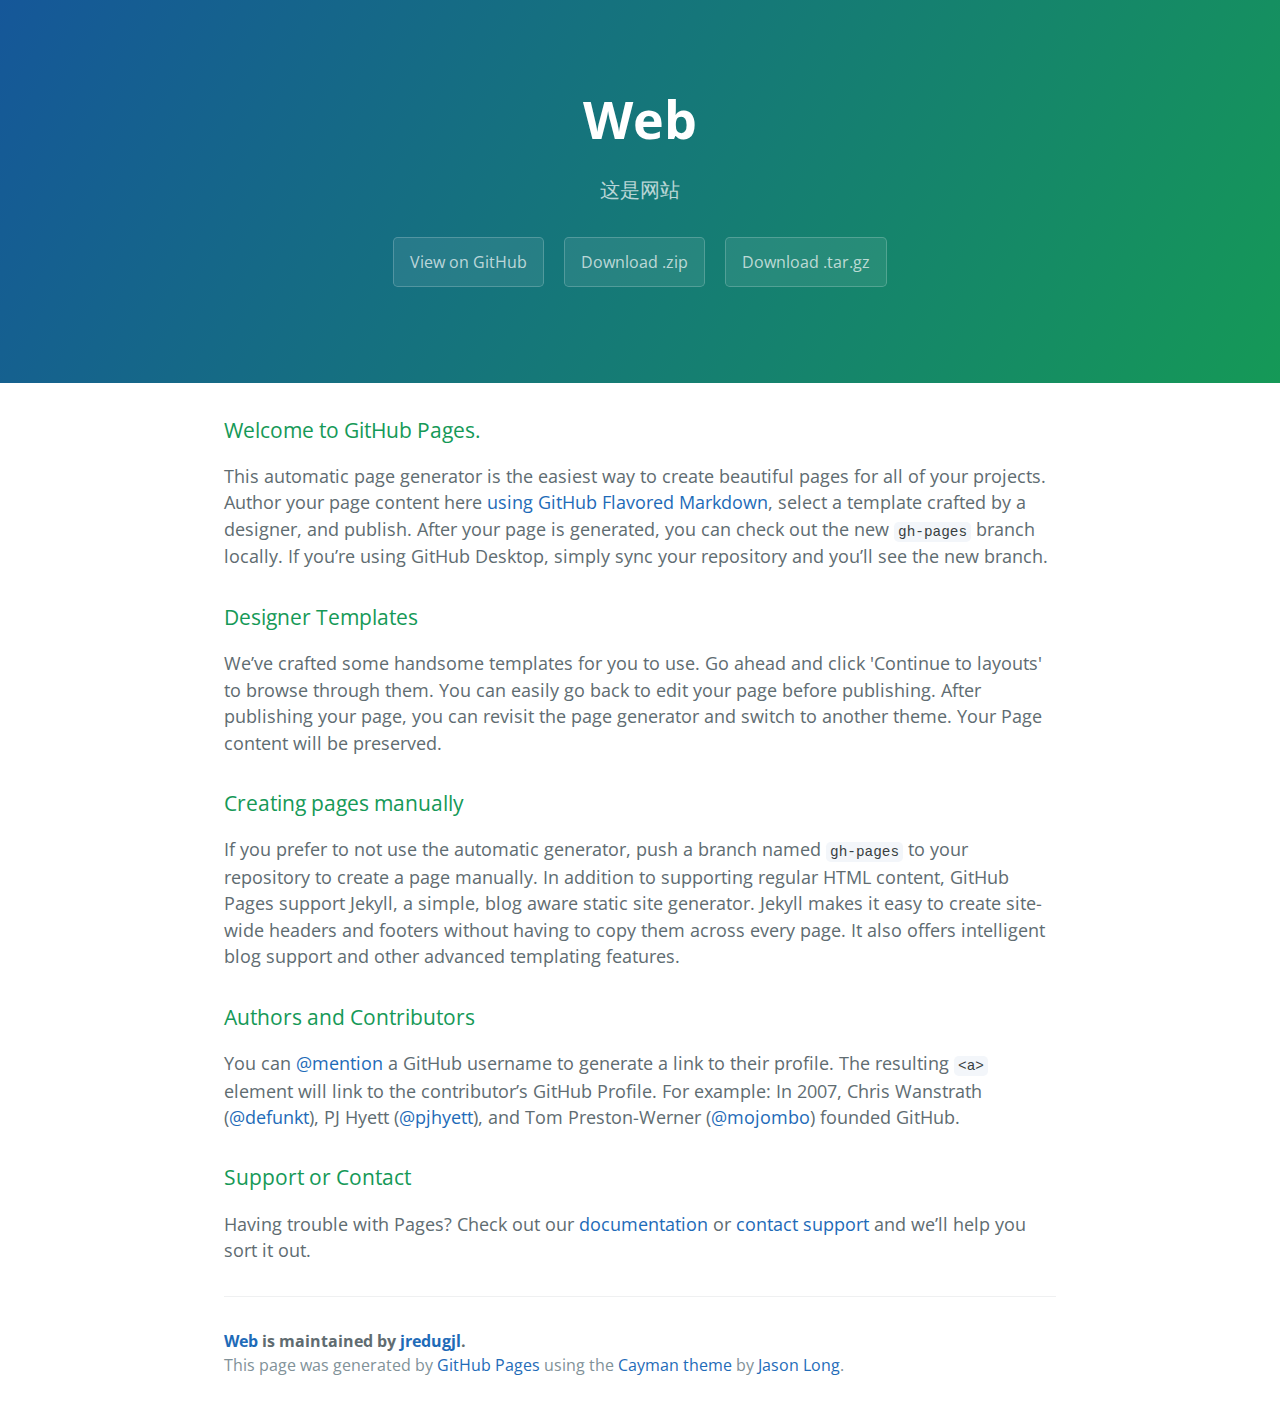
<file: index.html>
<!DOCTYPE html>
<html lang="en-us">
  <head>
    <meta charset="UTF-8">
    <title>Web by jredugjl</title>
    <meta name="viewport" content="width=device-width, initial-scale=1">
    <link rel="stylesheet" type="text/css" href="stylesheets/normalize.css" media="screen">
    <link href='https://fonts.googleapis.com/css?family=Open+Sans:400,700' rel='stylesheet' type='text/css'>
    <link rel="stylesheet" type="text/css" href="stylesheets/stylesheet.css" media="screen">
    <link rel="stylesheet" type="text/css" href="stylesheets/github-light.css" media="screen">
  </head>
  <body>
    <section class="page-header">
      <h1 class="project-name">Web</h1>
      <h2 class="project-tagline">这是网站</h2>
      <a href="https://github.com/jredugjl/web" class="btn">View on GitHub</a>
      <a href="https://github.com/jredugjl/web/zipball/master" class="btn">Download .zip</a>
      <a href="https://github.com/jredugjl/web/tarball/master" class="btn">Download .tar.gz</a>
    </section>

    <section class="main-content">
      <h3>
<a id="welcome-to-github-pages" class="anchor" href="#welcome-to-github-pages" aria-hidden="true"><span aria-hidden="true" class="octicon octicon-link"></span></a>Welcome to GitHub Pages.</h3>

<p>This automatic page generator is the easiest way to create beautiful pages for all of your projects. Author your page content here <a href="https://guides.github.com/features/mastering-markdown/">using GitHub Flavored Markdown</a>, select a template crafted by a designer, and publish. After your page is generated, you can check out the new <code>gh-pages</code> branch locally. If you’re using GitHub Desktop, simply sync your repository and you’ll see the new branch.</p>

<h3>
<a id="designer-templates" class="anchor" href="#designer-templates" aria-hidden="true"><span aria-hidden="true" class="octicon octicon-link"></span></a>Designer Templates</h3>

<p>We’ve crafted some handsome templates for you to use. Go ahead and click 'Continue to layouts' to browse through them. You can easily go back to edit your page before publishing. After publishing your page, you can revisit the page generator and switch to another theme. Your Page content will be preserved.</p>

<h3>
<a id="creating-pages-manually" class="anchor" href="#creating-pages-manually" aria-hidden="true"><span aria-hidden="true" class="octicon octicon-link"></span></a>Creating pages manually</h3>

<p>If you prefer to not use the automatic generator, push a branch named <code>gh-pages</code> to your repository to create a page manually. In addition to supporting regular HTML content, GitHub Pages support Jekyll, a simple, blog aware static site generator. Jekyll makes it easy to create site-wide headers and footers without having to copy them across every page. It also offers intelligent blog support and other advanced templating features.</p>

<h3>
<a id="authors-and-contributors" class="anchor" href="#authors-and-contributors" aria-hidden="true"><span aria-hidden="true" class="octicon octicon-link"></span></a>Authors and Contributors</h3>

<p>You can <a href="https://help.github.com/articles/basic-writing-and-formatting-syntax/#mentioning-users-and-teams" class="user-mention">@mention</a> a GitHub username to generate a link to their profile. The resulting <code>&lt;a&gt;</code> element will link to the contributor’s GitHub Profile. For example: In 2007, Chris Wanstrath (<a href="https://github.com/defunkt" class="user-mention">@defunkt</a>), PJ Hyett (<a href="https://github.com/pjhyett" class="user-mention">@pjhyett</a>), and Tom Preston-Werner (<a href="https://github.com/mojombo" class="user-mention">@mojombo</a>) founded GitHub.</p>

<h3>
<a id="support-or-contact" class="anchor" href="#support-or-contact" aria-hidden="true"><span aria-hidden="true" class="octicon octicon-link"></span></a>Support or Contact</h3>

<p>Having trouble with Pages? Check out our <a href="https://help.github.com/pages">documentation</a> or <a href="https://github.com/contact">contact support</a> and we’ll help you sort it out.</p>

      <footer class="site-footer">
        <span class="site-footer-owner"><a href="https://github.com/jredugjl/web">Web</a> is maintained by <a href="https://github.com/jredugjl">jredugjl</a>.</span>

        <span class="site-footer-credits">This page was generated by <a href="https://pages.github.com">GitHub Pages</a> using the <a href="https://github.com/jasonlong/cayman-theme">Cayman theme</a> by <a href="https://twitter.com/jasonlong">Jason Long</a>.</span>
      </footer>

    </section>

  
  </body>
</html>
</file>
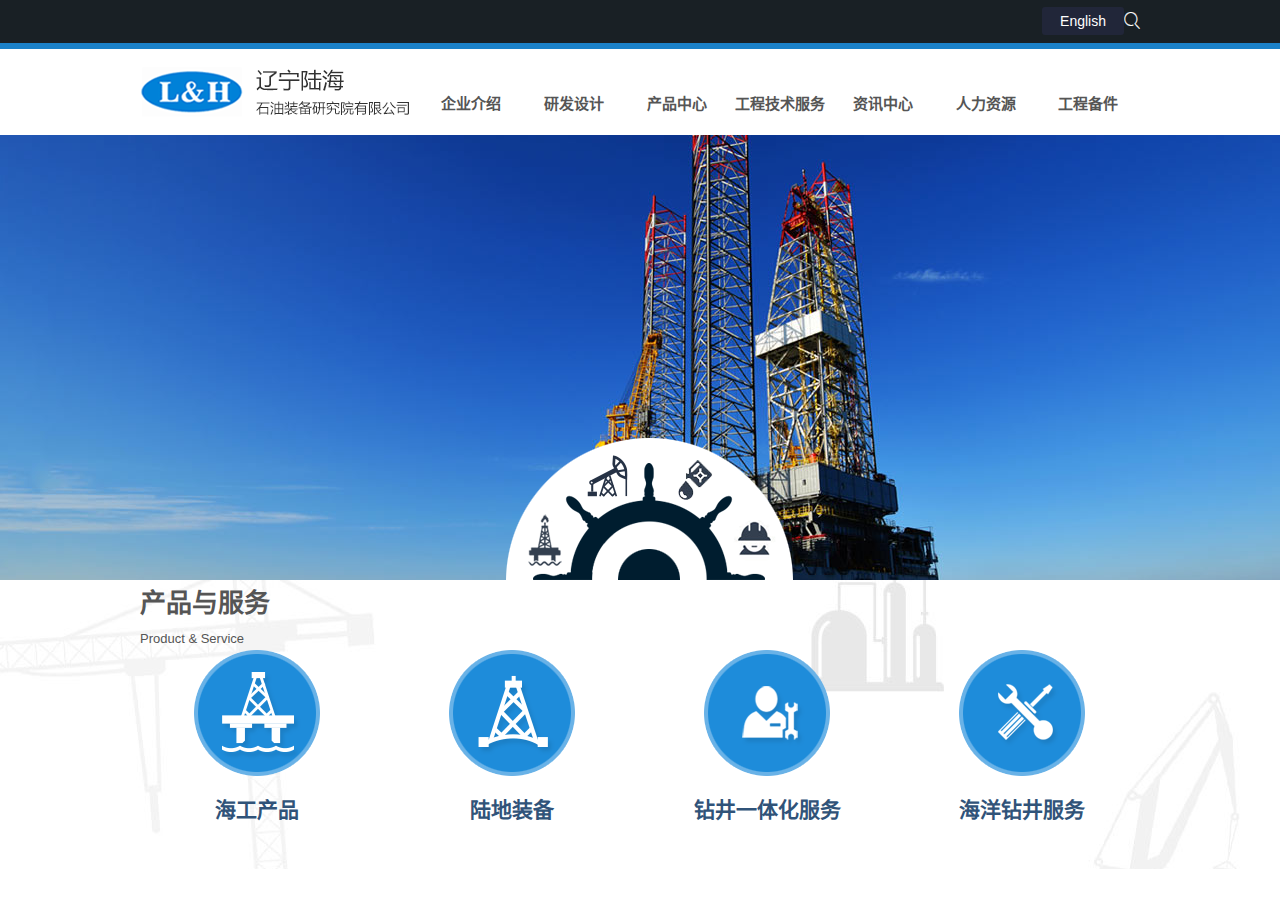
<file: index1.html>
<!DOCTYPE html>
<html lang="zh-CN">
<head>
	<meta charset="UTF-8">
	<title>首页</title>
	<link rel="stylesheet" type="text/css" href="css/grid12.css">
	<link rel="stylesheet" type="text/css" href="css/reset.css">
	<link rel="stylesheet" type="text/css" href="css/base.css">
	<link rel="stylesheet" type="text/css" href="css/responsive.css">
</head>
<body>
	<!--网站首页的头部-->
	<header class="pageHeader">
		<div class="topBar">
			<div class="wrap fix">
				<div class="search">
					<a href="#">
						<i class="iconfont">
							&#xe6ac;
						</i>
					</a>
				</div>
				<div class="links">
					<a href="#">English</a>
				</div>
				
			</div>
		</div>
		<div class="bottomBar">
			<div class="wrap fix">
				<div class="logo">
					 <a href="/">
                        <img src="images/logo.png" alt="辽宁陆海石油装备研究院有限公司">
                    </a>
				</div>
				<nav>
					<ul>
						<li><a href="#">企业介绍</a></li>
                        <li><a href="#">研发设计</a></li>
                        <li><a href="#">产品中心</a></li>
                        <li><a href="#">工程技术服务</a></li>
                        <li><a href="#">资讯中心</a></li>
                        <li><a href="#">人力资源</a></li>
                        <li><a href="#">工程备件</a></li>
					</ul>
				</nav>
				<a href="#" class="mobile_key">
					<i class="iconfont">
						&#xe699;
					</i>
				</a>
			</div>
		</div>
	</header>
	<!--图片轮转-->
	<section class="iBanner">
		<ul class="slide">
			<li>
				<img src="images/ibanner_1.jpg">
			</li>
		</ul>

		<div class="slide_nav">
			<a class="duo1">
                <span></span>
            </a>
            <a class="duo2">
                <span></span>
            </a>
            <a class="duo3">
                <span></span>
            </a>
            <a class="duo4">
                <span></span>
            </a>
		</div>
	</section>
	<!--服务-->
	<section class="ipro">
		<div class="wrap">
			<div class="_hd">
				<a href="#">
                    <h1 class="_title">
                        产品与服务
                    </h1>
                    <div class="_en">
                        Product & Service
                    </div>
                </a>
			</div>
			<div class="_bd">
				<div class="row">
					<div class="span-3 smal-6">
						<div class="iprolist">
							<a href="#">
								<i class="pico"></i>
								海工产品
							</a>
						</div>
					</div>
					<div class="span-3 smal-6">
                        <div class="iprolist">
                            <a href="#">
                                <i class="pico pico02"></i>
                                陆地装备
                            </a>
                        </div>
                    </div>
                    <div class="span-3 smal-6">
                        <div class="iprolist">
                            <a href="#">
                                <i class="pico pico03"></i>
                                钻井一体化服务
                            </a>
                        </div>
                    </div>
                    <div class="span-3 smal-6">
                        <div class="iprolist">
                            <a href="#">
                                <i class="pico pico04"></i>
                                海洋钻井服务
                            </a>
                        </div>
                    </div>
				</div>
			</div>
		</div>
	</section>

</body>
</html>
</file>
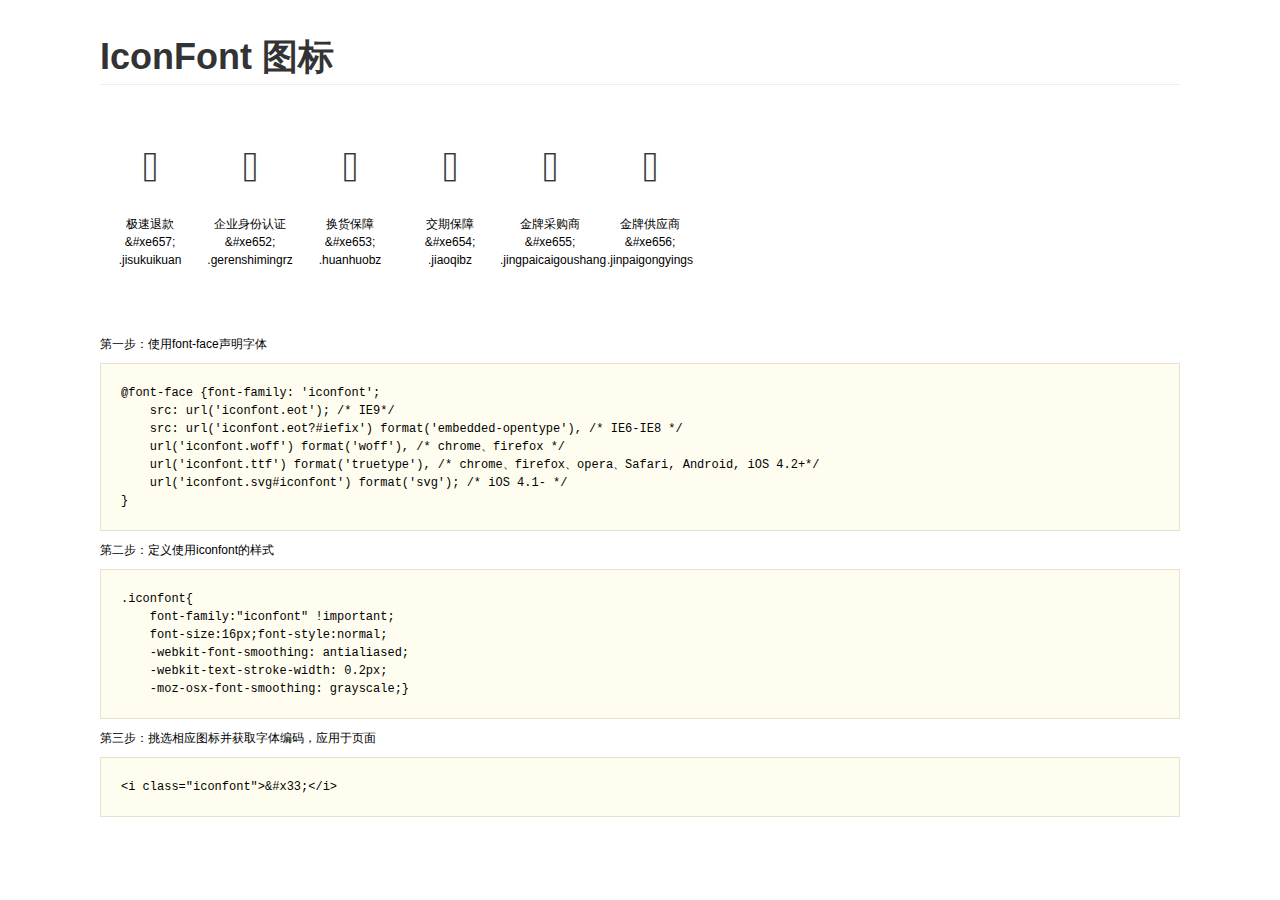
<file: css/demo.html>
<!DOCTYPE html>
<html>
<head>
    <meta charset="utf-8"/>
    <title>IconFont</title>
    <link rel="stylesheet" href="demo.css">
    <link rel="stylesheet" href="iconfont.css">
</head>
<body>
    <div class="main">
        <h1>IconFont 图标</h1>
        <ul class="icon_lists clear">
            
                <li>
                <i class="icon iconfont">&#xe657;</i>
                    <div class="name">极速退款</div>
                    <div class="code">&amp;#xe657;</div>
                    <div class="fontclass">.jisukuikuan</div>
                </li>
            
                <li>
                <i class="icon iconfont">&#xe652;</i>
                    <div class="name">企业身份认证</div>
                    <div class="code">&amp;#xe652;</div>
                    <div class="fontclass">.gerenshimingrz</div>
                </li>
            
                <li>
                <i class="icon iconfont">&#xe653;</i>
                    <div class="name">换货保障</div>
                    <div class="code">&amp;#xe653;</div>
                    <div class="fontclass">.huanhuobz</div>
                </li>
            
                <li>
                <i class="icon iconfont">&#xe654;</i>
                    <div class="name">交期保障</div>
                    <div class="code">&amp;#xe654;</div>
                    <div class="fontclass">.jiaoqibz</div>
                </li>
            
                <li>
                <i class="icon iconfont">&#xe655;</i>
                    <div class="name">金牌采购商</div>
                    <div class="code">&amp;#xe655;</div>
                    <div class="fontclass">.jingpaicaigoushang</div>
                </li>
            
                <li>
                <i class="icon iconfont">&#xe656;</i>
                    <div class="name">金牌供应商</div>
                    <div class="code">&amp;#xe656;</div>
                    <div class="fontclass">.jinpaigongyings</div>
                </li>
            
        </ul>


        <div class="helps">
            第一步：使用font-face声明字体
            <pre>
@font-face {font-family: 'iconfont';
    src: url('iconfont.eot'); /* IE9*/
    src: url('iconfont.eot?#iefix') format('embedded-opentype'), /* IE6-IE8 */
    url('iconfont.woff') format('woff'), /* chrome、firefox */
    url('iconfont.ttf') format('truetype'), /* chrome、firefox、opera、Safari, Android, iOS 4.2+*/
    url('iconfont.svg#iconfont') format('svg'); /* iOS 4.1- */
}
</pre>
第二步：定义使用iconfont的样式
            <pre>
.iconfont{
    font-family:"iconfont" !important;
    font-size:16px;font-style:normal;
    -webkit-font-smoothing: antialiased;
    -webkit-text-stroke-width: 0.2px;
    -moz-osx-font-smoothing: grayscale;}
</pre>
第三步：挑选相应图标并获取字体编码，应用于页面
<pre>
&lt;i class="iconfont"&gt;&amp;#x33;&lt;/i&gt;
</pre>
        </div>

    </div>
</body>
</html>
</file>
<file: stylesheets/stylesheet.css>
* {
  box-sizing: border-box; }

body {
  padding: 0;
  margin: 0;
  font-family: "Open Sans", "Helvetica Neue", Helvetica, Arial, sans-serif;
  font-size: 16px;
  line-height: 1.5;
  color: #606c71; }

a {
  color: #1e6bb8;
  text-decoration: none; }
  a:hover {
    text-decoration: underline; }

.btn {
  display: inline-block;
  margin-bottom: 1rem;
  color: rgba(255, 255, 255, 0.7);
  background-color: rgba(255, 255, 255, 0.08);
  border-color: rgba(255, 255, 255, 0.2);
  border-style: solid;
  border-width: 1px;
  border-radius: 0.3rem;
  transition: color 0.2s, background-color 0.2s, border-color 0.2s; }
  .btn + .btn {
    margin-left: 1rem; }

.btn:hover {
  color: rgba(255, 255, 255, 0.8);
  text-decoration: none;
  background-color: rgba(255, 255, 255, 0.2);
  border-color: rgba(255, 255, 255, 0.3); }

@media screen and (min-width: 64em) {
  .btn {
    padding: 0.75rem 1rem; } }

@media screen and (min-width: 42em) and (max-width: 64em) {
  .btn {
    padding: 0.6rem 0.9rem;
    font-size: 0.9rem; } }

@media screen and (max-width: 42em) {
  .btn {
    display: block;
    width: 100%;
    padding: 0.75rem;
    font-size: 0.9rem; }
    .btn + .btn {
      margin-top: 1rem;
      margin-left: 0; } }

.page-header {
  color: #fff;
  text-align: center;
  background-color: #159957;
  background-image: linear-gradient(120deg, #155799, #159957); }

@media screen and (min-width: 64em) {
  .page-header {
    padding: 5rem 6rem; } }

@media screen and (min-width: 42em) and (max-width: 64em) {
  .page-header {
    padding: 3rem 4rem; } }

@media screen and (max-width: 42em) {
  .page-header {
    padding: 2rem 1rem; } }

.project-name {
  margin-top: 0;
  margin-bottom: 0.1rem; }

@media screen and (min-width: 64em) {
  .project-name {
    font-size: 3.25rem; } }

@media screen and (min-width: 42em) and (max-width: 64em) {
  .project-name {
    font-size: 2.25rem; } }

@media screen and (max-width: 42em) {
  .project-name {
    font-size: 1.75rem; } }

.project-tagline {
  margin-bottom: 2rem;
  font-weight: normal;
  opacity: 0.7; }

@media screen and (min-width: 64em) {
  .project-tagline {
    font-size: 1.25rem; } }

@media screen and (min-width: 42em) and (max-width: 64em) {
  .project-tagline {
    font-size: 1.15rem; } }

@media screen and (max-width: 42em) {
  .project-tagline {
    font-size: 1rem; } }

.main-content :first-child {
  margin-top: 0; }
.main-content img {
  max-width: 100%; }
.main-content h1, .main-content h2, .main-content h3, .main-content h4, .main-content h5, .main-content h6 {
  margin-top: 2rem;
  margin-bottom: 1rem;
  font-weight: normal;
  color: #159957; }
.main-content p {
  margin-bottom: 1em; }
.main-content code {
  padding: 2px 4px;
  font-family: Consolas, "Liberation Mono", Menlo, Courier, monospace;
  font-size: 0.9rem;
  color: #383e41;
  background-color: #f3f6fa;
  border-radius: 0.3rem; }
.main-content pre {
  padding: 0.8rem;
  margin-top: 0;
  margin-bottom: 1rem;
  font: 1rem Consolas, "Liberation Mono", Menlo, Courier, monospace;
  color: #567482;
  word-wrap: normal;
  background-color: #f3f6fa;
  border: solid 1px #dce6f0;
  border-radius: 0.3rem; }
  .main-content pre > code {
    padding: 0;
    margin: 0;
    font-size: 0.9rem;
    color: #567482;
    word-break: normal;
    white-space: pre;
    background: transparent;
    border: 0; }
.main-content .highlight {
  margin-bottom: 1rem; }
  .main-content .highlight pre {
    margin-bottom: 0;
    word-break: normal; }
.main-content .highlight pre, .main-content pre {
  padding: 0.8rem;
  overflow: auto;
  font-size: 0.9rem;
  line-height: 1.45;
  border-radius: 0.3rem; }
.main-content pre code, .main-content pre tt {
  display: inline;
  max-width: initial;
  padding: 0;
  margin: 0;
  overflow: initial;
  line-height: inherit;
  word-wrap: normal;
  background-color: transparent;
  border: 0; }
  .main-content pre code:before, .main-content pre code:after, .main-content pre tt:before, .main-content pre tt:after {
    content: normal; }
.main-content ul, .main-content ol {
  margin-top: 0; }
.main-content blockquote {
  padding: 0 1rem;
  margin-left: 0;
  color: #819198;
  border-left: 0.3rem solid #dce6f0; }
  .main-content blockquote > :first-child {
    margin-top: 0; }
  .main-content blockquote > :last-child {
    margin-bottom: 0; }
.main-content table {
  display: block;
  width: 100%;
  overflow: auto;
  word-break: normal;
  word-break: keep-all; }
  .main-content table th {
    font-weight: bold; }
  .main-content table th, .main-content table td {
    padding: 0.5rem 1rem;
    border: 1px solid #e9ebec; }
.main-content dl {
  padding: 0; }
  .main-content dl dt {
    padding: 0;
    margin-top: 1rem;
    font-size: 1rem;
    font-weight: bold; }
  .main-content dl dd {
    padding: 0;
    margin-bottom: 1rem; }
.main-content hr {
  height: 2px;
  padding: 0;
  margin: 1rem 0;
  background-color: #eff0f1;
  border: 0; }

@media screen and (min-width: 64em) {
  .main-content {
    max-width: 64rem;
    padding: 2rem 6rem;
    margin: 0 auto;
    font-size: 1.1rem; } }

@media screen and (min-width: 42em) and (max-width: 64em) {
  .main-content {
    padding: 2rem 4rem;
    font-size: 1.1rem; } }

@media screen and (max-width: 42em) {
  .main-content {
    padding: 2rem 1rem;
    font-size: 1rem; } }

.site-footer {
  padding-top: 2rem;
  margin-top: 2rem;
  border-top: solid 1px #eff0f1; }

.site-footer-owner {
  display: block;
  font-weight: bold; }

.site-footer-credits {
  color: #819198; }

@media screen and (min-width: 64em) {
  .site-footer {
    font-size: 1rem; } }

@media screen and (min-width: 42em) and (max-width: 64em) {
  .site-footer {
    font-size: 1rem; } }

@media screen and (max-width: 42em) {
  .site-footer {
    font-size: 0.9rem; } }
</file>
<file: stylesheets/github-light.css>
/*
The MIT License (MIT)

Copyright (c) 2015 GitHub, Inc.

Permission is hereby granted, free of charge, to any person obtaining a copy
of this software and associated documentation files (the "Software"), to deal
in the Software without restriction, including without limitation the rights
to use, copy, modify, merge, publish, distribute, sublicense, and/or sell
copies of the Software, and to permit persons to whom the Software is
furnished to do so, subject to the following conditions:

The above copyright notice and this permission notice shall be included in all
copies or substantial portions of the Software.

THE SOFTWARE IS PROVIDED "AS IS", WITHOUT WARRANTY OF ANY KIND, EXPRESS OR
IMPLIED, INCLUDING BUT NOT LIMITED TO THE WARRANTIES OF MERCHANTABILITY,
FITNESS FOR A PARTICULAR PURPOSE AND NONINFRINGEMENT. IN NO EVENT SHALL THE
AUTHORS OR COPYRIGHT HOLDERS BE LIABLE FOR ANY CLAIM, DAMAGES OR OTHER
LIABILITY, WHETHER IN AN ACTION OF CONTRACT, TORT OR OTHERWISE, ARISING FROM,
OUT OF OR IN CONNECTION WITH THE SOFTWARE OR THE USE OR OTHER DEALINGS IN THE
SOFTWARE.

*/

.pl-c /* comment */ {
  color: #969896;
}

.pl-c1      /* constant, markup.raw, meta.diff.header, meta.module-reference, meta.property-name, support, support.constant, support.variable, variable.other.constant */,
.pl-s .pl-v /* string variable */ {
  color: #0086b3;
}

.pl-e  /* entity */,
.pl-en /* entity.name */ {
  color: #795da3;
}

.pl-s .pl-s1 /* string source */,
.pl-smi      /* storage.modifier.import, storage.modifier.package, storage.type.java, variable.other, variable.parameter.function */ {
  color: #333;
}

.pl-ent /* entity.name.tag */ {
  color: #63a35c;
}

.pl-k /* keyword, storage, storage.type */ {
  color: #a71d5d;
}

.pl-pds              /* punctuation.definition.string, string.regexp.character-class */,
.pl-s                /* string */,
.pl-s .pl-pse .pl-s1 /* string punctuation.section.embedded source */,
.pl-sr               /* string.regexp */,
.pl-sr .pl-cce       /* string.regexp constant.character.escape */,
.pl-sr .pl-sra       /* string.regexp string.regexp.arbitrary-repitition */,
.pl-sr .pl-sre       /* string.regexp source.ruby.embedded */ {
  color: #183691;
}

.pl-v /* variable */ {
  color: #ed6a43;
}

.pl-id /* invalid.deprecated */ {
  color: #b52a1d;
}

.pl-ii /* invalid.illegal */ {
  background-color: #b52a1d;
  color: #f8f8f8;
}

.pl-sr .pl-cce /* string.regexp constant.character.escape */ {
  color: #63a35c;
  font-weight: bold;
}

.pl-ml /* markup.list */ {
  color: #693a17;
}

.pl-mh        /* markup.heading */,
.pl-mh .pl-en /* markup.heading entity.name */,
.pl-ms        /* meta.separator */ {
  color: #1d3e81;
  font-weight: bold;
}

.pl-mq /* markup.quote */ {
  color: #008080;
}

.pl-mi /* markup.italic */ {
  color: #333;
  font-style: italic;
}

.pl-mb /* markup.bold */ {
  color: #333;
  font-weight: bold;
}

.pl-md /* markup.deleted, meta.diff.header.from-file */ {
  background-color: #ffecec;
  color: #bd2c00;
}

.pl-mi1 /* markup.inserted, meta.diff.header.to-file */ {
  background-color: #eaffea;
  color: #55a532;
}

.pl-mdr /* meta.diff.range */ {
  color: #795da3;
  font-weight: bold;
}

.pl-mo /* meta.output */ {
  color: #1d3e81;
}
</file>
<file: css/grid12.css>
@charset 'utf-8';
.row {
    width: 102%;
    transition: .2s width ease;
    *zoom: 1
}

.row:before,
.row:after {
    display: table;
    clear: both;
    content: ''
}

.row>[class*="span-"] {
    float: left;
    margin-right: 2%;
    *margin-right: 1.89%
}

.row>.span-1 {
    width: 6.33333333%
}

.row>.span-2 {
    width: 14.66666667%
}

.row>.span-3 {
    width: 23%
}

.row>.span-4 {
    width: 31.33333333%
}

.row>.span-5 {
    width: 39.66666667%
}

.row>.span-6 {
    width: 48%
}

.row>.span-7 {
    width: 56.33333333%
}

.row>.span-8 {
    width: 64.66666667%
}

.row>.span-9 {
    width: 73%
}

.row>.span-10 {
    width: 81.33333333%
}

.row>.span-11 {
    width: 89.66666667%
}

.row>.span-12 {
    width: 98%
}

.row>.span-13 {
    width: 106.33333333%
}

.row>.span-14 {
    width: 114.66666667%
}

.row>.span-15 {
    width: 123%
}

.row>.span-16 {
    width: 131.33333333%
}

.row>.span-17 {
    width: 139.66666667%
}

.row>.span-18 {
    width: 148%
}

.row>.span-19 {
    width: 156.33333333%
}

.row>.span-20 {
    width: 164.66666667%
}

.row>.span-21 {
    width: 173%
}

.row>.span-22 {
    width: 181.33333333%
}

.row>.span-23 {
    width: 189.66666667%
}

.row>.span-24 {
    width: 198%
}

.full-row {
    width: 100%;
    transition: .2s width ease;
    *zoom: 1
}

.full-row:before,
.full-row:after {
    display: table;
    clear: both;
    content: ''
}

.full-row>[class*='span'] {
    float: left
}

.full-row>.span-1 {
    width: 8.33333333%;
    *width: 8.22333333%
}

.full-row>.span-2 {
    width: 16.66666667%;
    *width: 16.55666667%
}

.full-row>.span-3 {
    width: 25%;
    *width: 24.89%
}

.full-row>.span-4 {
    width: 33.33333333%;
    *width: 33.22333333%
}

.full-row>.span-5 {
    width: 41.66666667%;
    *width: 41.55666667%
}

.full-row>.span-6 {
    width: 50%;
    *width: 49.89%
}

.full-row>.span-7 {
    width: 58.33333333%;
    *width: 58.22333333%
}

.full-row>.span-8 {
    width: 66.66666667%;
    *width: 66.55666667%
}

.full-row>.span-9 {
    width: 75%;
    *width: 74.89%
}

.full-row>.span-10 {
    width: 83.33333333%;
    *width: 83.22333333%
}

.full-row>.span-11 {
    width: 91.66666667%;
    *width: 91.55666667%
}

.full-row>.span-12 {
    width: 100%;
    *width: 99.89%
}

.full-row>.span-13 {
    width: 108.33333333%;
    *width: 108.22333333%
}

.full-row>.span-14 {
    width: 116.66666667%;
    *width: 116.55666667%
}

.full-row>.span-15 {
    width: 125%;
    *width: 124.89%
}

.full-row>.span-16 {
    width: 133.33333333%;
    *width: 133.22333333%
}

.full-row>.span-17 {
    width: 141.66666667%;
    *width: 141.55666667%
}

.full-row>.span-18 {
    width: 150%;
    *width: 149.89%
}

.full-row>.span-19 {
    width: 158.33333333%;
    *width: 158.22333333%
}

.full-row>.span-20 {
    width: 166.66666667%;
    *width: 166.55666667%
}

.full-row>.span-21 {
    width: 175%;
    *width: 174.89%
}

.full-row>.span-22 {
    width: 183.33333333%;
    *width: 183.22333333%
}

.full-row>.span-23 {
    width: 191.66666667%;
    *width: 191.55666667%
}

.full-row>.span-24 {
    width: 200%;
    *width: 199.89%
}

.row>.pull-right,
.full-row>.pull-right {
    float: right
}

.row>.center {
    position: relative;
    left: -1%;
    display: block;
    float: none;
    clear: both;
    margin-right: auto;
    margin-left: auto
}

.full-row>.center {
    display: block;
    float: none;
    clear: both;
    margin-right: auto;
    margin-left: auto
}

.pull-left-1 {
    position: relative;
    left: -8.33333333%
}

.pull-left-2 {
    position: relative;
    left: -16.66666667%
}

.pull-left-3 {
    position: relative;
    left: -25%
}

.pull-left-4 {
    position: relative;
    left: -33.33333333%
}

.pull-left-5 {
    position: relative;
    left: -41.66666667%
}

.pull-left-6 {
    position: relative;
    left: -50%
}

.pull-left-7 {
    position: relative;
    left: -58.33333333%
}

.pull-left-8 {
    position: relative;
    left: -66.66666667%
}

.pull-left-9 {
    position: relative;
    left: -75%
}

.pull-left-10 {
    position: relative;
    left: -83.33333333%
}

.pull-left-11 {
    position: relative;
    left: -91.66666667%
}

.pull-left-12 {
    position: relative;
    left: -100%
}

.pull-left-13 {
    position: relative;
    left: -108.33333333%
}

.pull-left-14 {
    position: relative;
    left: -116.66666667%
}

.pull-left-15 {
    position: relative;
    left: -125%
}

.pull-left-16 {
    position: relative;
    left: -133.33333333%
}

.pull-left-17 {
    position: relative;
    left: -141.66666667%
}

.pull-left-18 {
    position: relative;
    left: -150%
}

.pull-left-19 {
    position: relative;
    left: -158.33333333%
}

.pull-left-20 {
    position: relative;
    left: -166.66666667%
}

.pull-left-21 {
    position: relative;
    left: -175%
}

.pull-left-22 {
    position: relative;
    left: -183.33333333%
}

.pull-left-23 {
    position: relative;
    left: -191.66666667%
}

.pull-left-24 {
    position: relative;
    left: -200%
}

.pull-right-1 {
    position: relative;
    left: 8.33333333%
}

.pull-right-2 {
    position: relative;
    left: 16.66666667%
}

.pull-right-3 {
    position: relative;
    left: 25%
}

.pull-right-4 {
    position: relative;
    left: 33.33333333%
}

.pull-right-5 {
    position: relative;
    left: 41.66666667%
}

.pull-right-6 {
    position: relative;
    left: 50%
}

.pull-right-7 {
    position: relative;
    left: 58.33333333%
}

.pull-right-8 {
    position: relative;
    left: 66.66666667%
}

.pull-right-9 {
    position: relative;
    left: 75%
}

.pull-right-10 {
    position: relative;
    left: 83.33333333%
}

.pull-right-11 {
    position: relative;
    left: 91.66666667%
}

.pull-right-12 {
    position: relative;
    left: 100%
}

.pull-right-13 {
    position: relative;
    left: 108.33333333%
}

.pull-right-14 {
    position: relative;
    left: 116.66666667%
}

.pull-right-15 {
    position: relative;
    left: 125%
}

.pull-right-16 {
    position: relative;
    left: 133.33333333%
}

.pull-right-17 {
    position: relative;
    left: 141.66666667%
}

.pull-right-18 {
    position: relative;
    left: 150%
}

.pull-right-19 {
    position: relative;
    left: 158.33333333%
}

.pull-right-20 {
    position: relative;
    left: 166.66666667%
}

.pull-right-21 {
    position: relative;
    left: 175%
}

.pull-right-22 {
    position: relative;
    left: 183.33333333%
}

.pull-right-23 {
    position: relative;
    left: 191.66666667%
}

.pull-right-24 {
    position: relative;
    left: 200%
}

@media only screen and (max-width:1024px) {
    .row>.midd-1 {
        width: 6.33333333%
    }
    .row>.midd-2 {
        width: 14.66666667%
    }
    .row>.midd-3 {
        width: 23%
    }
    .row>.midd-4 {
        width: 31.33333333%
    }
    .row>.midd-5 {
        width: 39.66666667%
    }
    .row>.midd-6 {
        width: 48%
    }
    .row>.midd-7 {
        width: 56.33333333%
    }
    .row>.midd-8 {
        width: 64.66666667%
    }
    .row>.midd-9 {
        width: 73%
    }
    .row>.midd-10 {
        width: 81.33333333%
    }
    .row>.midd-11 {
        width: 89.66666667%
    }
    .row>.midd-12 {
        width: 98%
    }
    .row>.midd-13 {
        width: 106.33333333%
    }
    .row>.midd-14 {
        width: 114.66666667%
    }
    .row>.midd-15 {
        width: 123%
    }
    .row>.midd-16 {
        width: 131.33333333%
    }
    .row>.midd-17 {
        width: 139.66666667%
    }
    .row>.midd-18 {
        width: 148%
    }
    .row>.midd-19 {
        width: 156.33333333%
    }
    .row>.midd-20 {
        width: 164.66666667%
    }
    .row>.midd-21 {
        width: 173%
    }
    .row>.midd-22 {
        width: 181.33333333%
    }
    .row>.midd-23 {
        width: 189.66666667%
    }
    .row>.midd-24 {
        width: 198%
    }
    .midd-hide {
        display: none
    }
    .midd-center {
        position: relative;
        left: -1%;
        display: block;
        float: none;
        clear: both;
        margin-right: auto;
        margin-left: auto
    }
    .full-row>.midd-1 {
        width: 8.33333333%
    }
    .full-row>.midd-2 {
        width: 16.66666667%
    }
    .full-row>.midd-3 {
        width: 25%
    }
    .full-row>.midd-4 {
        width: 33.33333333%
    }
    .full-row>.midd-5 {
        width: 41.66666667%
    }
    .full-row>.midd-6 {
        width: 50%
    }
    .full-row>.midd-7 {
        width: 58.33333333%
    }
    .full-row>.midd-8 {
        width: 66.66666667%
    }
    .full-row>.midd-9 {
        width: 75%
    }
    .full-row>.midd-10 {
        width: 83.33333333%
    }
    .full-row>.midd-11 {
        width: 91.66666667%
    }
    .full-row>.midd-12 {
        width: 100%
    }
    .full-row>.midd-13 {
        width: 108.33333333%
    }
    .full-row>.midd-14 {
        width: 116.66666667%
    }
    .full-row>.midd-15 {
        width: 125%
    }
    .full-row>.midd-16 {
        width: 133.33333333%
    }
    .full-row>.midd-17 {
        width: 141.66666667%
    }
    .full-row>.midd-18 {
        width: 150%
    }
    .full-row>.midd-19 {
        width: 158.33333333%
    }
    .full-row>.midd-20 {
        width: 166.66666667%
    }
    .full-row>.midd-21 {
        width: 175%
    }
    .full-row>.midd-22 {
        width: 183.33333333%
    }
    .full-row>.midd-23 {
        width: 191.66666667%
    }
    .full-row>.midd-24 {
        width: 200%
    }
}

@media only screen and (max-width:640px) {
    .row>.smal-1 {
        width: 6.33333333%
    }
    .row>.smal-2 {
        width: 14.66666667%
    }
    .row>.smal-3 {
        width: 23%
    }
    .row>.smal-4 {
        width: 31.33333333%
    }
    .row>.smal-5 {
        width: 39.66666667%
    }
    .row>.smal-6 {
        width: 48%
    }
    .row>.smal-7 {
        width: 56.33333333%
    }
    .row>.smal-8 {
        width: 64.66666667%
    }
    .row>.smal-9 {
        width: 73%
    }
    .row>.smal-10 {
        width: 81.33333333%
    }
    .row>.smal-11 {
        width: 89.66666667%
    }
    .row>.smal-12 {
        width: 98%
    }
    .row>.smal-13 {
        width: 106.33333333%
    }
    .row>.smal-14 {
        width: 114.66666667%
    }
    .row>.smal-15 {
        width: 123%
    }
    .row>.smal-16 {
        width: 131.33333333%
    }
    .row>.smal-17 {
        width: 139.66666667%
    }
    .row>.smal-18 {
        width: 148%
    }
    .row>.smal-19 {
        width: 156.33333333%
    }
    .row>.smal-20 {
        width: 164.66666667%
    }
    .row>.smal-21 {
        width: 173%
    }
    .row>.smal-22 {
        width: 181.33333333%
    }
    .row>.smal-23 {
        width: 189.66666667%
    }
    .row>.smal-24 {
        width: 198%
    }
    .smal-hide {
        display: none
    }
    .smal-show {
        display: block
    }
    .smal-center {
        position: relative;
        left: -1%;
        display: block;
        float: none;
        clear: both;
        margin-right: auto;
        margin-left: auto
    }
    [class*='pull-left-'],
    [class*='pull-right-'] {
        right: auto;
        left: auto
    }
    .full-row>.smal-1 {
        width: 8.33333333%
    }
    .full-row>.smal-2 {
        width: 16.66666667%
    }
    .full-row>.smal-3 {
        width: 25%
    }
    .full-row>.smal-4 {
        width: 33.33333333%
    }
    .full-row>.smal-5 {
        width: 41.66666667%
    }
    .full-row>.smal-6 {
        width: 50%
    }
    .full-row>.smal-7 {
        width: 58.33333333%
    }
    .full-row>.smal-8 {
        width: 66.66666667%
    }
    .full-row>.smal-9 {
        width: 75%
    }
    .full-row>.smal-10 {
        width: 83.33333333%
    }
    .full-row>.smal-11 {
        width: 91.66666667%
    }
    .full-row>.smal-12 {
        width: 100%
    }
    .full-row>.smal-13 {
        width: 108.33333333%
    }
    .full-row>.smal-14 {
        width: 116.66666667%
    }
    .full-row>.smal-15 {
        width: 125%
    }
    .full-row>.smal-16 {
        width: 133.33333333%
    }
    .full-row>.smal-17 {
        width: 141.66666667%
    }
    .full-row>.smal-18 {
        width: 150%
    }
    .full-row>.smal-19 {
        width: 158.33333333%
    }
    .full-row>.smal-20 {
        width: 166.66666667%
    }
    .full-row>.smal-21 {
        width: 175%
    }
    .full-row>.smal-22 {
        width: 183.33333333%
    }
    .full-row>.smal-23 {
        width: 191.66666667%
    }
    .full-row>.smal-24 {
        width: 200%
    }
</file>
<file: css/base.css>
@charset 'utf-8';

@font-face {font-family: 'iconfont';
    src: url('iconfont.eot'); /* IE9*/
    src: url('iconfont.eot?#iefix') format('embedded-opentype'), /* IE6-IE8 */
    url('iconfont.woff') format('woff'), /* chrome、firefox */
    url('iconfont.ttf') format('truetype'), /* chrome、firefox、opera、Safari, Android, iOS 4.2+*/
    url('iconfont.svg#iconfont') format('svg'); /* iOS 4.1- */
}
.iconfont{
    font-family:"iconfont" !important;
    font-size:16px;font-style:normal;
    -webkit-font-smoothing: antialiased;
    -webkit-text-stroke-width: 0.2px;
    -moz-osx-font-smoothing: grayscale;
}

body{font-size:13px;line-height: 1.8;color: #555}
.wrap{
	margin-right: auto;
	margin-left: auto;
	max-width: 1000px;
}
a{color:inherit;}
a:hover{color:#39f;}

/*头部样式*/
.pageHeader{position: relative}
.pageHeader .topBar{
	background-color: #192025;
	border-bottom: 6px #1b81c8 solid;
	padding:7px 0;
}
.topBar .links,.topBar .search{
	float: right;
}
.topBar .links a,.topBar .search{color: #fff}
.topBar .links a{
	display: block;
	background-color: #212639;
	border-radius: 3px;
	height: 28px;
	line-height: 28px;
	font-size: 14px;
	padding: 0 18px;
}

.bottomBar .logo{float: left; padding: 17px 0}

.bottomBar nav{
	overflow: hidden;
 	padding-top:30px;
 	margin-left: 280px;
 }
.bottomBar nav li{float: left;width:14.285%;}
.bottomBar nav ul li a{
	display: block;
	text-align: center;
	height: 50px;
	line-height: 50px;
	font-size: 15px;
	font-weight: bold;
}

.mobile_key { 
	display: none; 
/*	width: 50px;
	height: 50px; 
	line-height: 50px; 
	position: absolute; 
	right: 4%; 
	top: 50%; 
	margin-top: -25px; 
	text-align: center;*/
}


/*iBanner*/
.iBanner{
	width: 100%;
	height: 445px;
	position: relative;
	overflow: hidden;
}
.iBanner .slide img{
	height: auto;
	width: 1920px;
	position: absolute;
	left: 50%;
	margin-left: -960px;
	max-width: none;
} 
.slide_nav{
	width: 306px;
	height: 142px;
	background-image: url(../images/duo.png);
	position: absolute;
	z-index: 2;
	bottom: 0px;
	left: 50%;
	margin-left: -153px;
}

.slide_nav a{
	display: block;
	position: absolute;
	bottom: 0px;
	left: 0px
}
.slide_nav a:hover span{
	z-index: 10;
	display: block;
}
.slide_nav .duo1{
	width: 108px;
	height: 117px;
}
.slide_nav .duo1 span{
	width: 108px;
	height: 117px;
	background-image: url(../images/duo1.png);
}
.slide_nav .duo2{
	width: 117px;
	height: 109px;
	left:49px; bottom:58px; 
}
.slide_nav .duo2 span{
	width: 117px;
	height: 109px;
	background-image: url(../images/duo2.png);
}

/**产品与服务***/
.ipro { 
	background-image: url(../images/iprobg.jpg);
	background-position: center top;
	background-repeat: no-repeat;
	padding-bottom: 40px;
}
.iprolist{
	text-align: center;
	font-size: 21px; color: #305379; font-weight:bold;
}
.pico{
	background-image: url(../images/ip_ico.png);
	display: block;
	width: 126px;
	height: 126px;
	margin-left: auto;
	margin-right: auto;
	margin-bottom: 15px;
	transition:all 0.6s ease-out;
}
.iprolist .pico02 { background-position:-126px 0; }
.iprolist .pico03 { background-position:-252px 0; }
.iprolist .pico04 { background-position:-378px 0; }
.iprolist:hover .pico {transform:rotateY(180deg)}
</file>
<file: css/responsive.css>
@charset 'utf-8';

@import url(pc.css) screen and (max-width:1024px);
@import url(mobile.css) screen and (max-width: 640px);
</file>
<file: css/iconfont.css>
@font-face {font-family: "iconfont";
  src: url('iconfont.eot?t=1463190579'); /* IE9*/
  src: url('iconfont.eot?t=1463190579#iefix') format('embedded-opentype'), /* IE6-IE8 */
  url('iconfont.woff?t=1463190579') format('woff'), /* chrome, firefox */
  url('iconfont.ttf?t=1463190579') format('truetype'), /* chrome, firefox, opera, Safari, Android, iOS 4.2+*/
  url('iconfont.svg?t=1463190579#iconfont') format('svg'); /* iOS 4.1- */
}

.iconfont {
  font-family:"iconfont" !important;
  font-size:16px;
  font-style:normal;
  -webkit-font-smoothing: antialiased;
  -webkit-text-stroke-width: 0.2px;
  -moz-osx-font-smoothing: grayscale;
}
.icon-jisukuikuan:before { content: "\e657"; }
.icon-gerenshimingrz:before { content: "\e652"; }
.icon-huanhuobz:before { content: "\e653"; }
.icon-jiaoqibz:before { content: "\e654"; }
.icon-jingpaicaigoushang:before { content: "\e655"; }
.icon-jinpaigongyings:before { content: "\e656"; }
</file>
<file: css/demo.css>
*{margin: 0;padding: 0;list-style: none;}
/*
KISSY CSS Reset
理念：1. reset 的目的不是清除浏览器的默认样式，这仅是部分工作。清除和重置是紧密不可分的。
2. reset 的目的不是让默认样式在所有浏览器下一致，而是减少默认样式有可能带来的问题。
3. reset 期望提供一套普适通用的基础样式。但没有银弹，推荐根据具体需求，裁剪和修改后再使用。
特色：1. 适应中文；2. 基于最新主流浏览器。
维护：玉伯<lifesinger@gmail.com>, 正淳<ragecarrier@gmail.com>
 */

/** 清除内外边距 **/
body, h1, h2, h3, h4, h5, h6, hr, p, blockquote, /* structural elements 结构元素 */
dl, dt, dd, ul, ol, li, /* list elements 列表元素 */
pre, /* text formatting elements 文本格式元素 */
form, fieldset, legend, button, input, textarea, /* form elements 表单元素 */
th, td /* table elements 表格元素 */ {
  margin: 0;
  padding: 0;
}

/** 设置默认字体 **/
body,
button, input, select, textarea /* for ie */ {
  font: 12px/1.5 tahoma, arial, \5b8b\4f53, sans-serif;
}
h1, h2, h3, h4, h5, h6 { font-size: 100%; }
address, cite, dfn, em, var { font-style: normal; } /* 将斜体扶正 */
code, kbd, pre, samp { font-family: courier new, courier, monospace; } /* 统一等宽字体 */
small { font-size: 12px; } /* 小于 12px 的中文很难阅读，让 small 正常化 */

/** 重置列表元素 **/
ul, ol { list-style: none; }

/** 重置文本格式元素 **/
a { text-decoration: none; }
a:hover { text-decoration: underline; }


/** 重置表单元素 **/
legend { color: #000; } /* for ie6 */
fieldset, img { border: 0; } /* img 搭车：让链接里的 img 无边框 */
button, input, select, textarea { font-size: 100%; } /* 使得表单元素在 ie 下能继承字体大小 */
/* 注：optgroup 无法扶正 */

/** 重置表格元素 **/
table { border-collapse: collapse; border-spacing: 0; }

/* 清除浮动 */
.ks-clear:after, .clear:after {
  content: '\20';
  display: block;
  height: 0;
  clear: both;
}
.ks-clear, .clear {
  *zoom: 1;
}

.main {padding: 30px 100px;}
.main h1{font-size:36px; color:#333; text-align:left;margin-bottom:30px; border-bottom: 1px solid #eee;}

.helps{margin-top:40px;}
.helps pre{
  padding:20px;
  margin:10px 0;
  border:solid 1px #e7e1cd;
  background-color: #fffdef;
  overflow: auto;
}

.icon_lists li{
  float:left;
  width: 100px;
  height:180px;
  text-align: center;
}
.icon_lists .icon{
  font-size: 42px;
  line-height: 100px;
  margin: 10px 0;
  color:#333;
  -webkit-transition: font-size 0.25s ease-out 0s;
  -moz-transition: font-size 0.25s ease-out 0s;
  transition: font-size 0.25s ease-out 0s;

}
.icon_lists .icon:hover{
  font-size: 100px;
}
</file>
